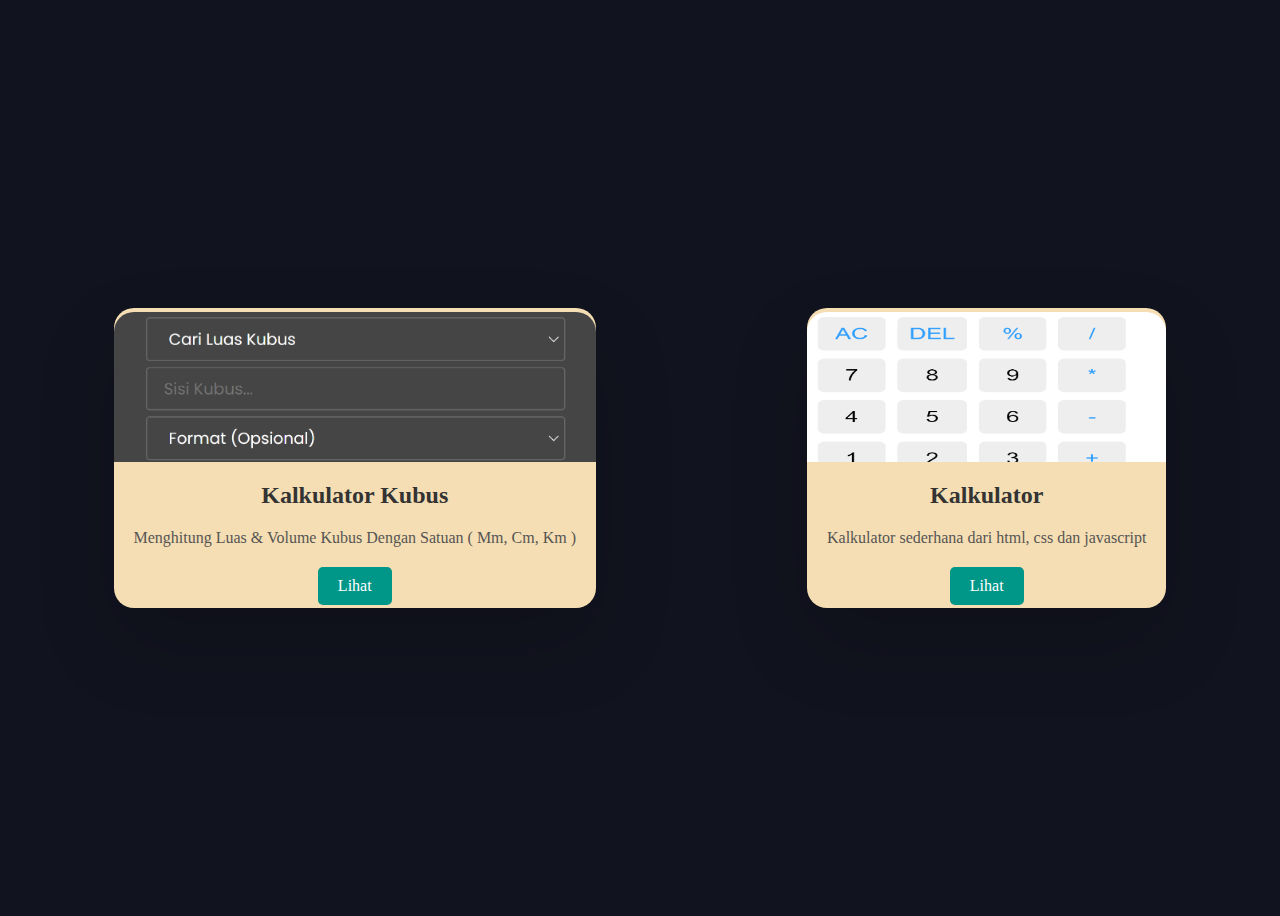
<file: kosongan.html>
<!DOCTYPE html>
<html lang="en">
<head>
    <meta charset="UTF-8">
    <meta name="viewport" content="width=device-width, initial-scale=1.0">
    <title>Document</title>
    <style>
        body {
            display: flex;
            justify-content: center;
            align-items: center;
            min-height: 100vh;
            background-color: #11131e;
        }

        .content {
            position: relative;
            display: flex;
            justify-content: center;
            align-items: center;
            flex-wrap: wrap;
            gap: 50px;
            padding: 50px;
            max-width: 800px;
            margin: 0 auto;
        }

        .content .card {
            position: relative;
            display: flex;
            flex-direction: column;
            justify-content: center;
            align-items: center;
            width: 100%;
            height: 300px;
            background: wheat;
            border-radius: 20px;
            transition: transform 0.3s;
            box-shadow: 0 35px 80px rgba(0, 0, 0, 0.15);
            cursor: pointer;
        }

        .content .card:hover {
            transform: translateY(-10px);
        }

        .content .card .boxfoto {
            width: 100%;
            height: 150px;
            overflow: hidden;
            border-radius: 20px 20px 0 0;
        }

        .content .card .boxfoto img {
            width: 100%;
            height: 100%;
            object-fit: cover;
            object-position: center;
        }

        .content .card h2 {
            margin: 20px 0;
            font-size: 24px;
            color: #333;
            text-align: center;
        }

        .content .card p {
            margin: 0 20px;
            font-size: 16px;
            color: #555;
            text-align: center;
        }

        .content .card a {
            display: inline-block;
            margin-top: 20px;
            padding: 10px 20px;
            background-color: #009688;
            color: #fff;
            text-decoration: none;
            border-radius: 5px;
            transition: background-color 0.3s;
        }

        .content .card a:hover {
            background-color: #00796b;
        }

        @media (max-width: 768px) {
            .content {
                padding: 30px;
                gap: 30px;
            }

            .content .card {
                height: auto;
                max-width: 350px;
            }
        }
    </style>
</head>
<body>
    <div class="content">
        <div class="card" style="--clr: #009688">
            <div class="boxfoto">
                <img src="/img/cubus-calc.png" alt="">
            </div>
            <h2>Kalkulator Kubus</h2>
            <p>
               Menghitung Luas & Volume Kubus Dengan Satuan ( Mm, Cm, Km )
            </p>
            <a href="./project/Kubus.html">Lihat</a>
        </div>
    </div>
    <div class="content">
        <div class="card" style="--clr: #009688">
            <div class="boxfoto">
                <img src="./img/calculator.png" alt="">
            </div>
            <h2>Kalkulator</h2>
            <p>
                Kalkulator sederhana dari html, css dan javascript
            </p>
            <a href="./project/Calc().html">Lihat</a>
        </div>
    </div>
</body>
</html>
</file>
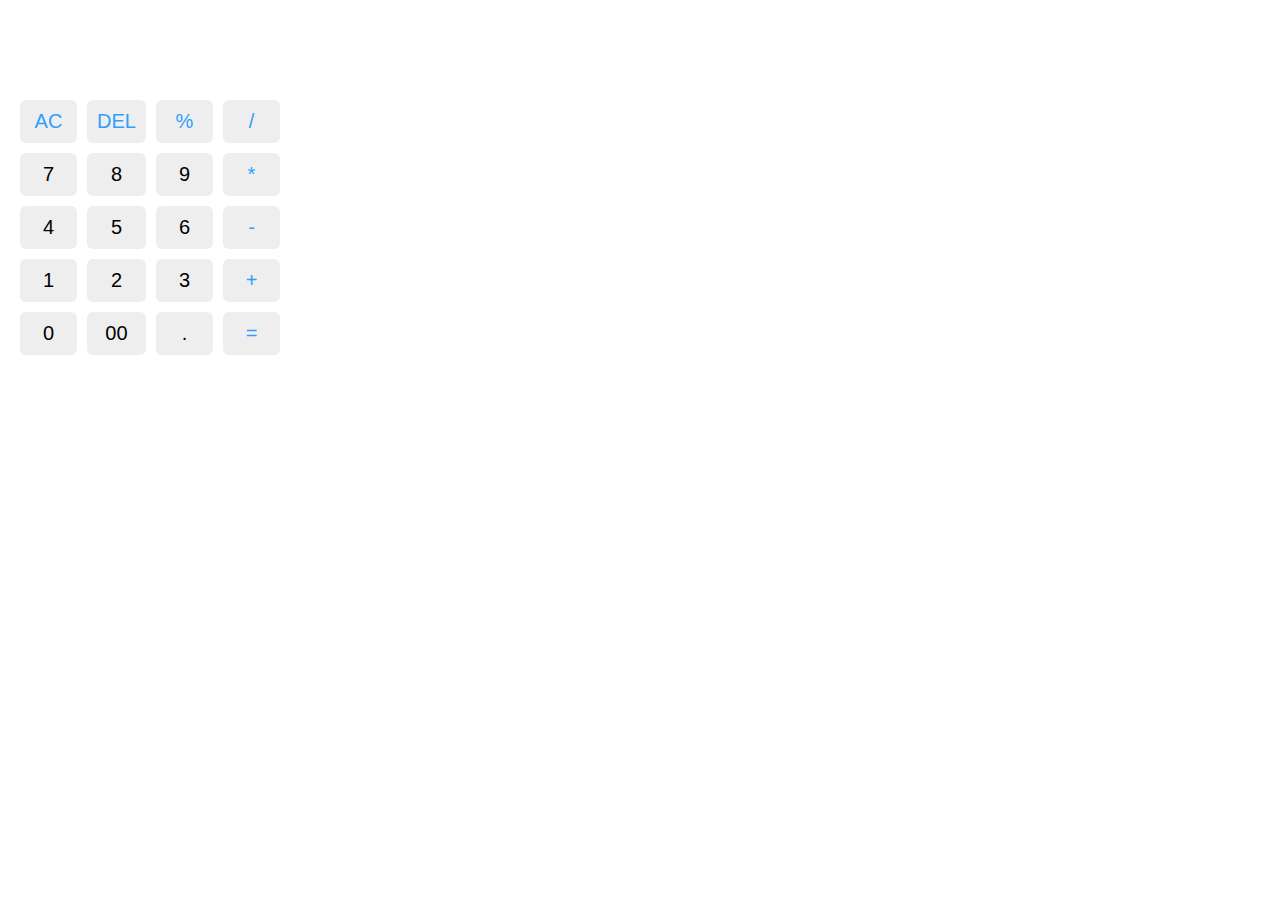
<file: project/Calc().html>
<!DOCTYPE html>
<html lang="en">
<head>
    <meta charset="UTF-8">
    <meta name="viewport" content="width=device-width, initial-scale=1.0">
    <title>Document</title>
    <style>
    * {
    margin: 0;
    padding: 0;
    box-sizing: border-box;
    font-family: Arial, Helvetica, sans-serif;
}

.container {
    position: relative;
    max-width: 300px;
    width: 100%;
    border-radius: 120px;
    padding: 10px 20px 20px;
    background: #fff;
}

.display {
    height: 80px;
    width: 100%;
    outline: none;
    border: none;
    text-align: center;
    margin-bottom: 10px;
    font-size: 25px;
    color: #000e1a;
    pointer-events: none;
}

.button {
    display: grid;
    grid-gap: 10px;
    grid-template-columns: repeat(4, 1fr);
}

.button button {
    padding: 10px;
    border-radius: 6px;
    border: none;
    font-size: 20px;
    cursor: pointer;
    background-color: #eee;
}

.button button:active {
    transform: scale(0.99);
}

.operation {
    color: #2f9fff;
}

    </style>
</head>
<body>
    <div class="container">
        <input type="text" class="display">

        <div class="button">
            <button class="operation" data-value="AC">AC</button>
            <button class="operation" data-value="DEL">DEL</button>
            <button class="operation" data-value="%">%</button>
            <button class="operation" data-value="/">/</button>

            <button data-value="7">7</button>
            <button data-value="8">8</button>
            <button data-value="9">9</button>
            <button class="operation" data-value="*">*</button>

            <button data-value="4">4</button>
            <button data-value="5">5</button>
            <button data-value="6">6</button>
            <button class="operation" data-value="-">-</button>

            <button data-value="1">1</button>
            <button data-value="2">2</button>
            <button data-value="3">3</button>
            <button class="operation" data-value="+">+</button>

            <button data-value="0">0</button>
            <button data-value="00">00</button>
            <button data-value=".">.</button>
            <button class="operation" data-value="=">=</button>
        </div>
    </div>

    <script>
        const display = document.querySelector(".display");
        const buttons = document.querySelectorAll("button");
        const specialChars = ["%", "*", "/", "-", "+", "="];
        let output = "";

        const calculate = (btnValue) => {
            display.focus();
            if (btnValue === "=" && output !== "") {
                output = eval(output.replace("%", "/100"));
            } else if (btnValue === "AC") {
                output = "";
            } else if (btnValue === "DEL") {
                output = output.toString().slice(0, -1);
            } else {
                if (output === "" && specialChars.includes(btnValue)) return;
                output += btnValue;
            }
            display.value = output;
        };

        buttons.forEach((button) => {
            button.addEventListener("click", (e) => calculate(e.target.dataset.value));
        });
    </script>
</body>
</html>
</file>
